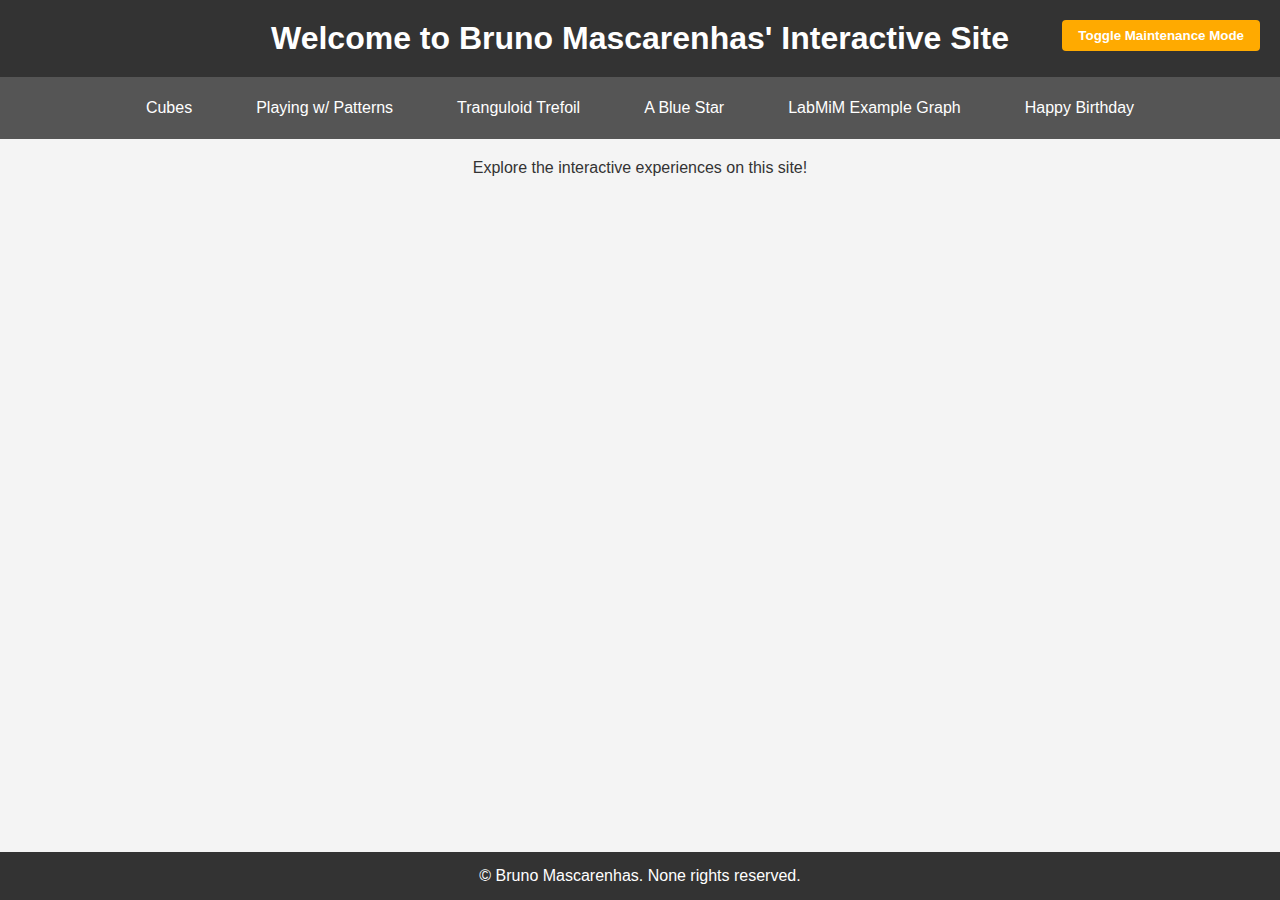
<file: index.html>
<!DOCTYPE html>
<html lang="en">

<head>
	<meta charset="UTF-8">
	<title>Bruno Mascarenhas</title>
	<link rel="icon" href="https://cdn.jsdelivr.net/npm/bootstrap-icons@1.10.3/icons/star-fill.svg" type="image/svg+xml">
	<link rel="stylesheet" href="styles.css">
	<script type="module" src="./resources/maintenance.js" defer></script>
</head>

<body>
	<header id="headerContent">
		<h1>Welcome to Bruno Mascarenhas' Interactive Site</h1>
		<button id="toggleMaintenance">Toggle Maintenance Mode</button>
	</header>

	<nav id="navContent">
		<ul>
			<li><a href="./atvs/Cubes/index.html">Cubes</a></li>
			<li><a href="./atvs/Atv0/index.html">Playing w/ Patterns</a></li>
			<li><a href="./atvs/Atv1/index.html">Tranguloid Trefoil</a></li>
			<li><a href="./atvs/bluestar/index.html">A Blue Star</a></li>
			<li><a href="./labmim/index.html">LabMiM Example Graph</a></li>
			<li><a href="./birthday/index.html">Happy Birthday</a></li>
		</ul>
	</nav>

	<main>
		<div id="content">
			<p>Explore the interactive experiences on this site!</p>
		</div>

		<div id="maintenance" class="hidden">
			<img id="ayaya" src="./resources/ayaya.gif" alt="Under Maintenance!" />
		</div>
	</main>

	<footer id="footerContent">
		<p>&copy; Bruno Mascarenhas. None rights reserved.</p>
	</footer>
</body>

</html>
</file>
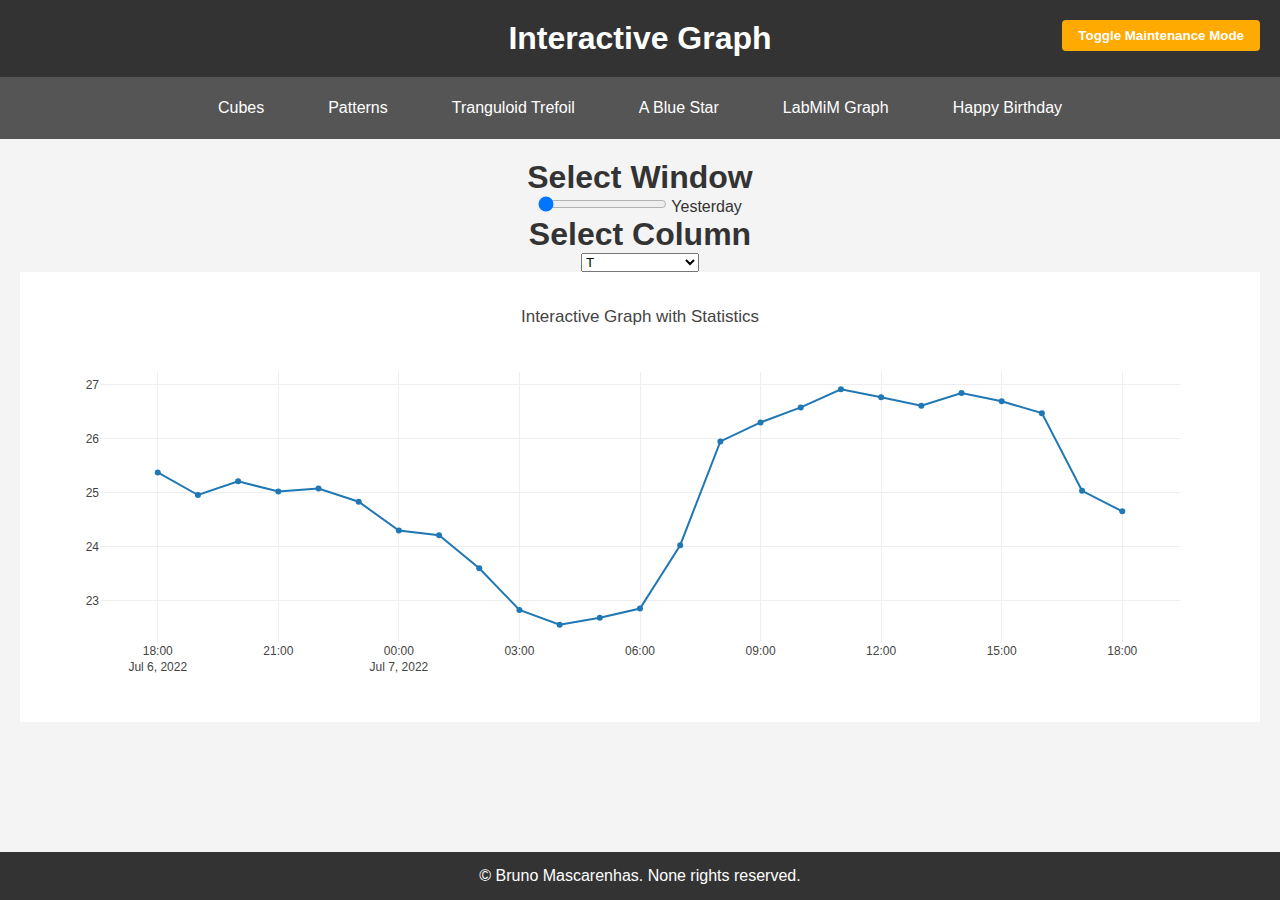
<file: labmim/index.html>
<!DOCTYPE html>
<html lang="en">

<head>
    <meta charset="UTF-8">
    <title>Interactive Graph</title>
    <link rel="icon" href="https://cdn.jsdelivr.net/npm/bootstrap-icons@1.10.3/icons/star-fill.svg" type="image/svg+xml">
    <link rel="stylesheet" href="../styles.css">
    <script type="module" src="../resources/maintenance.js" defer></script>
    <script src="https://cdn.plot.ly/plotly-2.25.1.min.js"></script>
</head>

<body>
    <header id="headerContent">
        <h1>Interactive Graph</h1>
        <button id="toggleMaintenance">Toggle Maintenance Mode</button>
    </header>

    <nav id="navContent">
        <ul>
            <li><a href="../atvs/Cubes/index.html">Cubes</a></li>
            <li><a href="../atvs/Atv0/index.html">Patterns</a></li>
            <li><a href="../atvs/Atv1/index.html">Tranguloid Trefoil</a></li>
            <li><a href="../atvs/bluestar/index.html">A Blue Star</a></li>
            <li><a href="index.html">LabMiM Graph</a></li>
            <li><a href="../birthday/index.html">Happy Birthday</a></li>
        </ul>
    </nav>

    <main>
        <div id="content">
            <section>
                <h1>Select Window</h1>
                <input type="range" id="windowSlider" min="1" max="360" value="1">
                <span id="windowOutput">Day</span>
            </section>

            <section>
                <h1>Select Column</h1>
                <select id="columnSelector">
                </select>
            </section>

            <section>
                <div id="graph"></div>
            </section>
        </div>

        <div id="maintenance" class="hidden">
            <img id="ayaya" src="../resources/ayaya.gif" alt="Under Maintenance!" />
        </div>
    </main>

    <footer id="footerContent">
        <p>&copy; Bruno Mascarenhas. None rights reserved.</p>
    </footer>

    <script>
        let data = null;
        fetch('../resources/labmim_example.json')
            .then(response => response.json())
            .then(json => {
                data = json;
                populateColumnSelector();
                updateGraph();
            });

        function filterData(daysAgo) {
            let startDate = new Date(2022, 0, 1); // January 1, 2022
            let endDate = new Date(2022, 6, 7, 18); // July 7, 2022 18:00
            let currentDate = new Date(endDate.getTime() - daysAgo * 24 * 60 * 60 * 1000);
            if (currentDate < startDate) currentDate = startDate;
            return data.filter(item => {
                let itemDate = new Date(item.year, item.month - 1, item.day, item.hour);
                return itemDate >= currentDate && itemDate <= endDate;
            });
        }

        function updateGraph() {
            const windowSlider = document.getElementById('windowSlider');
            const sliderValue = parseInt(windowSlider.value);
            const windowOutput = document.getElementById('windowOutput');
            const windowLabel = (sliderValue === 0) ? 'Day' :
                (sliderValue === 1) ? 'Yesterday' :
                    sliderValue + ' days ago';
            windowOutput.textContent = windowLabel;

            const columnSelector = document.getElementById('columnSelector');
            const selectedColumn = columnSelector.value;
            const filteredData = filterData(sliderValue);
            const dates = filteredData.map(item => new Date(item.year, item.month - 1, item.day, item.hour));
            const values = filteredData.map(item => item[selectedColumn]);

            const trace = {
                x: dates,
                y: values,
                type: 'scatter',
                mode: 'lines+markers'
            };

            const layout = { title: 'Interactive Graph with Statistics' };
            Plotly.newPlot('graph', [trace], layout);
        }

        function populateColumnSelector() {
            const columnSelector = document.getElementById('columnSelector');
            columnSelector.innerHTML = '';
            // Extract keys from the first data object; adjust slice as needed.
            const keys = Object.keys(data[0]).slice(4, -10);
            keys.forEach(column => {
                const option = document.createElement('option');
                option.value = column;
                option.textContent = column;
                columnSelector.appendChild(option);
            });
        }

        document.getElementById('windowSlider').addEventListener('input', updateGraph);
        document.getElementById('columnSelector').addEventListener('change', updateGraph);
    </script>
</body>

</html>
</file>
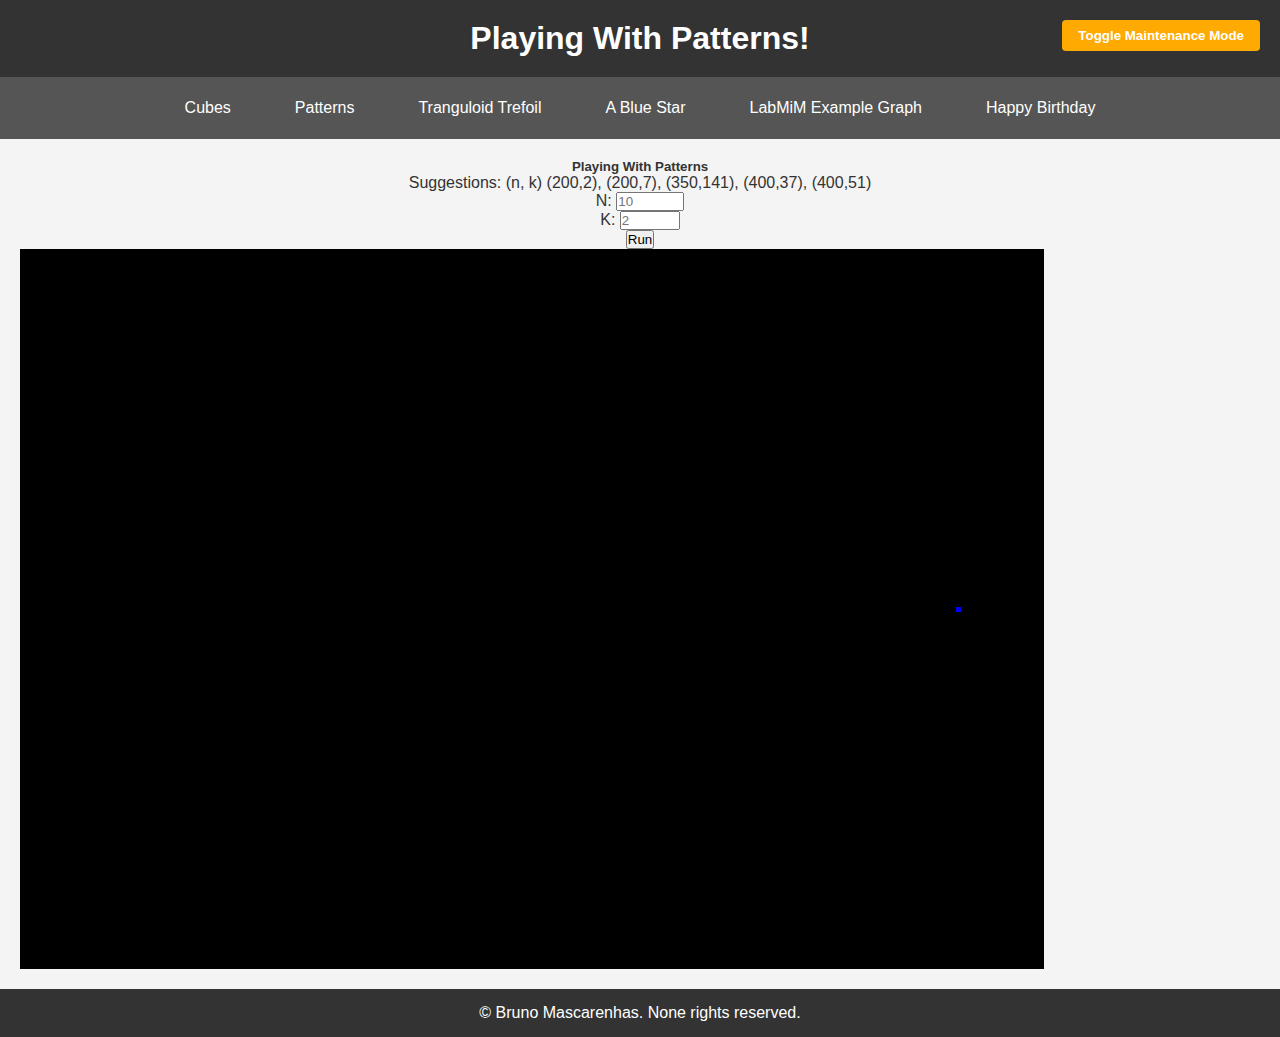
<file: atvs/Atv0/index.html>
<!DOCTYPE html>
<html lang="en">

<head>
	<meta charset="UTF-8">
	<title>Patterns!</title>
	<link rel="icon" href="https://cdn.jsdelivr.net/npm/bootstrap-icons@1.10.3/icons/star-fill.svg" type="image/svg+xml">
	<link rel="stylesheet" href="../../styles.css">
	<script type="module" src="../../resources/maintenance.js" defer></script>
	<script type="module" src="atv0.js"></script>
</head>

<body>
	<header id="headerContent">
		<h1>Playing With Patterns!</h1>
		<button id="toggleMaintenance">Toggle Maintenance Mode</button>
	</header>

	<nav id="navContent">
		<ul>
			<li><a href="../Cubes/index.html">Cubes</a></li>
			<li><a href="index.html">Patterns</a></li>
			<li><a href="../Atv1/index.html">Tranguloid Trefoil</a></li>
			<li><a href="../bluestar/index.html">A Blue Star</a></li>
			<li><a href="../../labmim/index.html">LabMiM Example Graph</a></li>
			<li><a href="../../birthday/index.html">Happy Birthday</a></li>
		</ul>
	</nav>

	<main>
		<div id="content">
			<h5>Playing With Patterns</h5>
			<p>Suggestions: (n, k) (200,2), (200,7), (350,141), (400,37), (400,51)</p>
			<div class="input-group">
				<label for="n-val">N:</label>
				<input type="number" id="n-val" name="n" min="8" max="1024" placeholder="10">
			</div>
			<div class="input-group">
				<label for="k-val">K:</label>
				<input type="number" id="k-val" name="k" min="2" max="200" placeholder="2">
			</div>
			<button id="submit">Run</button>
			<div id="WebGL-output"></div>
		</div>

		<div id="maintenance" class="hidden">
			<img id="ayaya" src="../../resources/ayaya.gif" alt="Under Maintenance!" />
		</div>
	</main>

	<footer id="footerContent">
		<p>&copy; Bruno Mascarenhas. None rights reserved.</p>
	</footer>
</body>

</html>
</file>
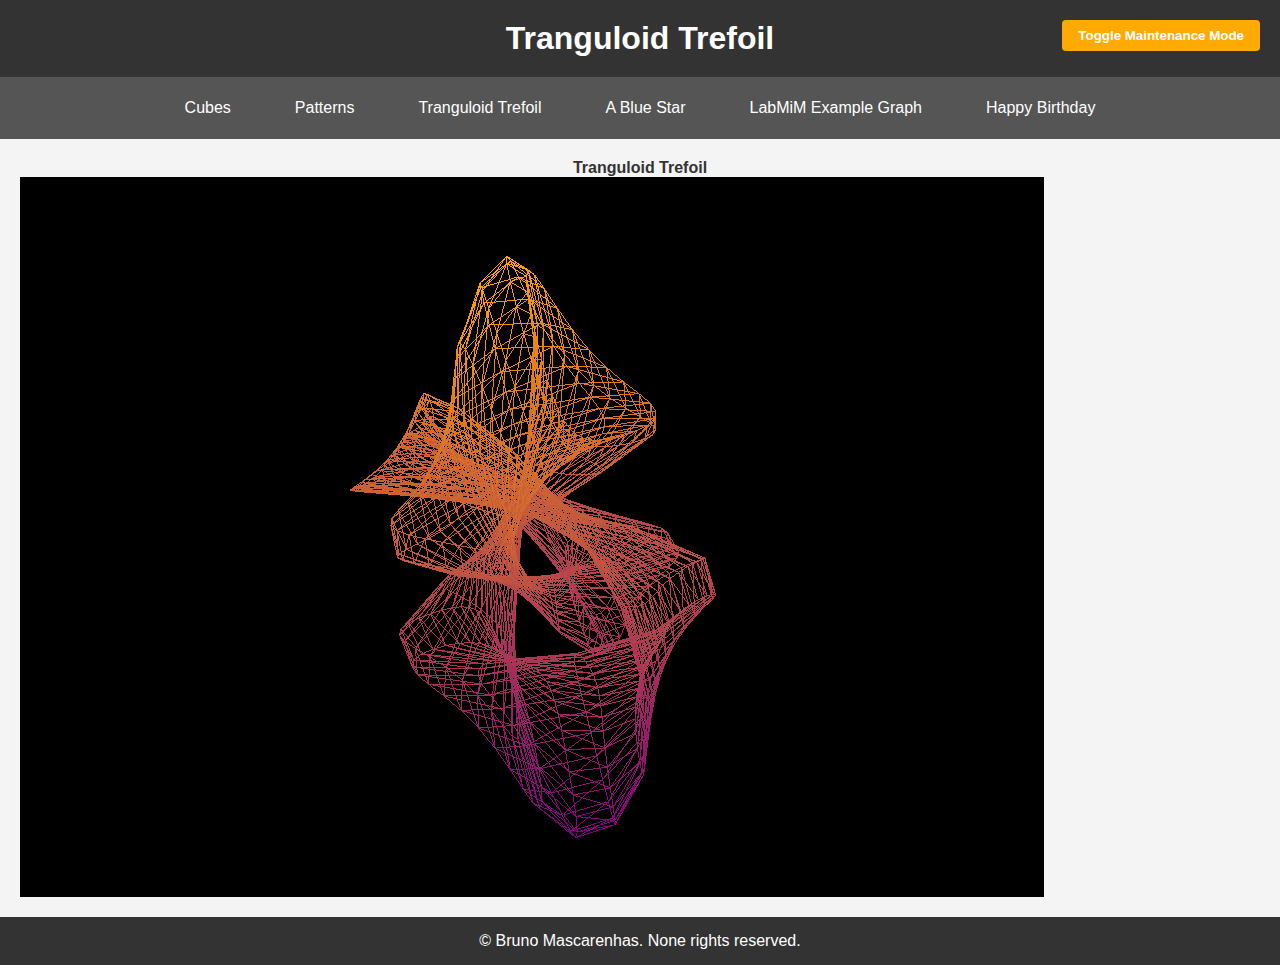
<file: atvs/Atv1/index.html>
<!DOCTYPE html>
<html lang="en">

<head>
	<meta charset="UTF-8">
	<title>Tranguloid Trefoil</title>
	<link rel="icon" href="https://cdn.jsdelivr.net/npm/bootstrap-icons@1.10.3/icons/star-fill.svg" type="image/svg+xml">
	<link rel="stylesheet" href="../../styles.css">
	<script type="module" src="../../resources/maintenance.js" defer></script>
	<script type="module" src="atv1.js"></script>
</head>

<body>
	<header id="headerContent">
		<h1>Tranguloid Trefoil</h1>
		<button id="toggleMaintenance">Toggle Maintenance Mode</button>
	</header>

	<nav id="navContent">
		<ul>
			<li><a href="../Cubes/index.html">Cubes</a></li>
			<li><a href="../Atv0/index.html">Patterns</a></li>
			<li><a href="index.html">Tranguloid Trefoil</a></li>
			<li><a href="../bluestar/index.html">A Blue Star</a></li>
			<li><a href="../../labmim/index.html">LabMiM Example Graph</a></li>
			<li><a href="../../birthday/index.html">Happy Birthday</a></li>
		</ul>
	</nav>

	<main>
		<div id="content">
			<h4>Tranguloid Trefoil</h4>
			<div id="WebGL-output"></div>
		</div>

		<div id="maintenance" class="hidden">
			<img id="ayaya" src="../../resources/ayaya.gif" alt="Under Maintenance!" />
		</div>
	</main>

	<footer id="footerContent">
		<p>&copy; Bruno Mascarenhas. None rights reserved.</p>
	</footer>
</body>

</html>
</file>
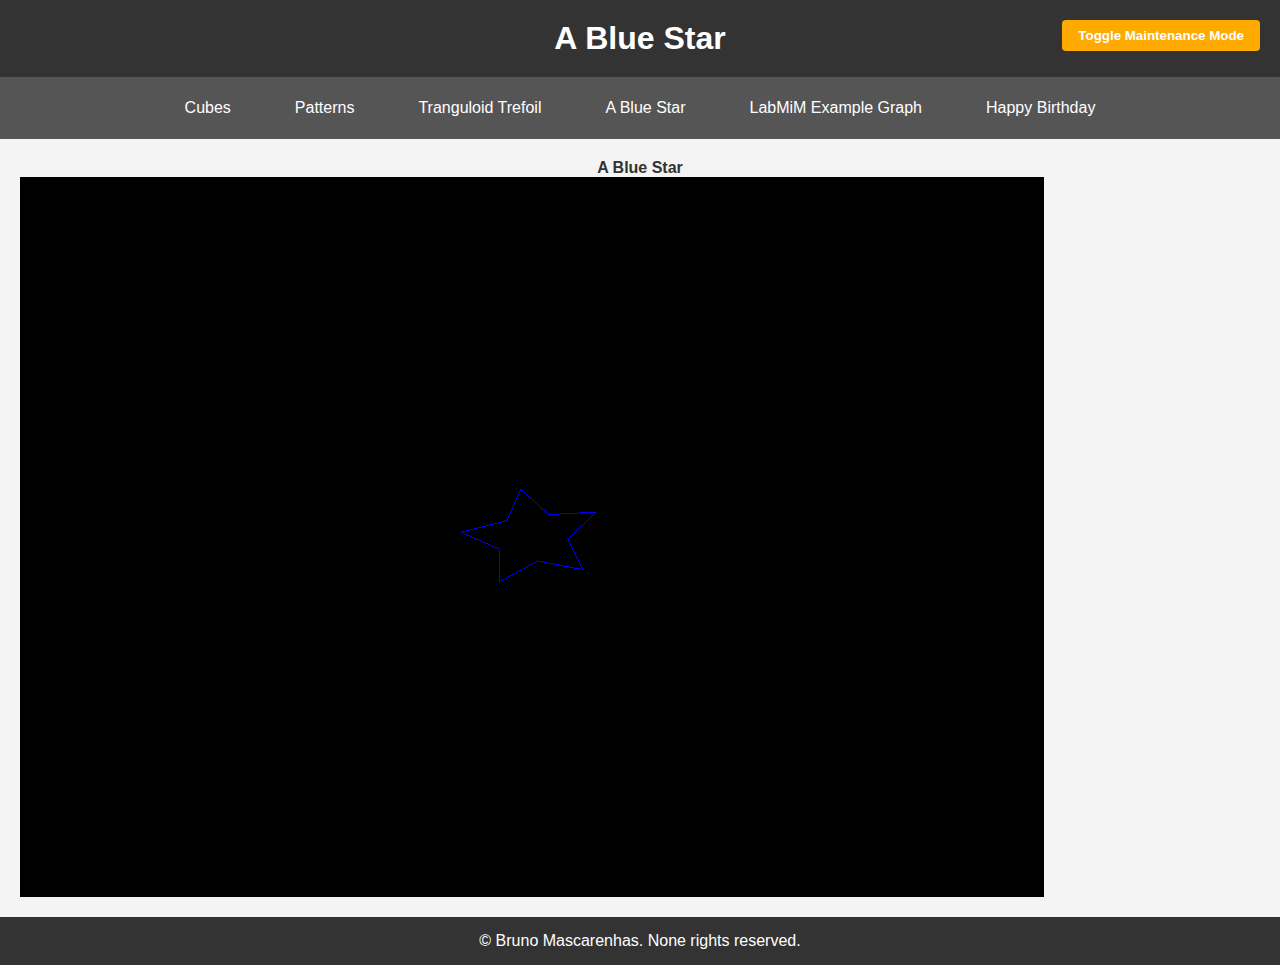
<file: atvs/bluestar/index.html>
<!DOCTYPE html>
<html lang="en">

<head>
	<meta charset="UTF-8">
	<title>A Blue Star</title>
	<link rel="icon" href="https://cdn.jsdelivr.net/npm/bootstrap-icons@1.10.3/icons/star-fill.svg" type="image/svg+xml">
	<link rel="stylesheet" href="../../styles.css">
	<script type="module" src="../../resources/maintenance.js" defer></script>
	<script type="module" src="bluestar.js"></script>
</head>

<body>
	<header id="headerContent">
		<h1>A Blue Star</h1>
		<button id="toggleMaintenance">Toggle Maintenance Mode</button>
	</header>

	<nav id="navContent">
		<ul>
			<li><a href="../Cubes/index.html">Cubes</a></li>
			<li><a href="../Atv0/index.html">Patterns</a></li>
			<li><a href="../Atv1/index.html">Tranguloid Trefoil</a></li>
			<li><a href="index.html">A Blue Star</a></li>
			<li><a href="../../labmim/index.html">LabMiM Example Graph</a></li>
			<li><a href="../../birthday/index.html">Happy Birthday</a></li>
		</ul>
	</nav>

	<main>
		<div id="content">
			<h4>A Blue Star</h4>
			<div id="WebGL-output"></div>
		</div>

		<div id="maintenance" class="hidden">
			<img id="ayaya" src="../../resources/ayaya.gif" alt="Under Maintenance!" />
		</div>
	</main>

	<footer id="footerContent">
		<p>&copy; Bruno Mascarenhas. None rights reserved.</p>
	</footer>
</body>

</html>
</file>
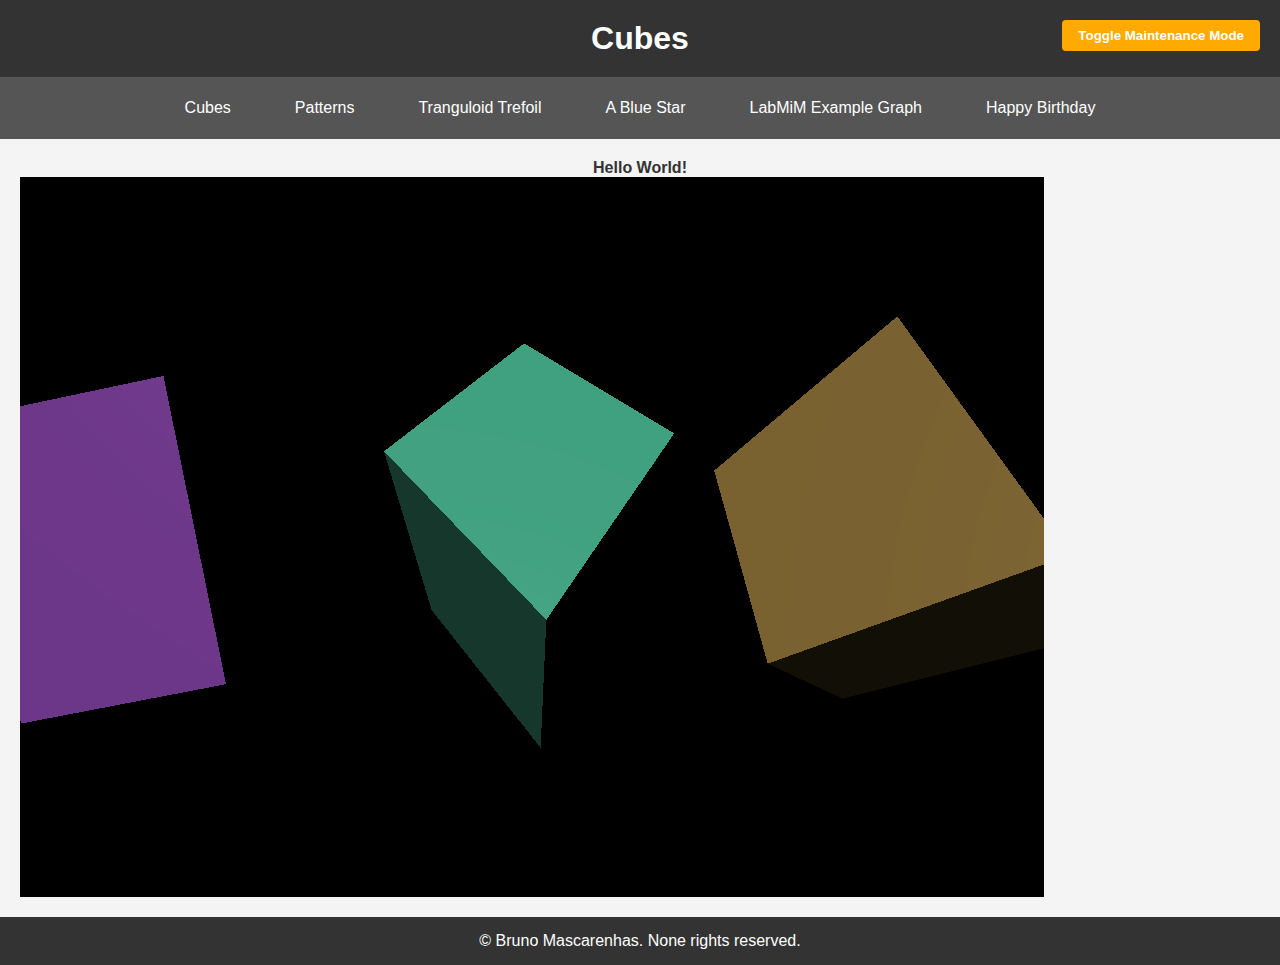
<file: atvs/Cubes/index.html>
<!DOCTYPE html>
<html lang="en">

<head>
	<meta charset="UTF-8">
	<title>Cubes</title>
	<link rel="icon" href="https://cdn.jsdelivr.net/npm/bootstrap-icons@1.10.3/icons/star-fill.svg" type="image/svg+xml">
	<link rel="stylesheet" href="../../styles.css">
	<script type="module" src="../../resources/maintenance.js" defer></script>
	<script type="module" src="cubes.js"></script>
</head>

<body>
	<header id="headerContent">
		<h1>Cubes</h1>
		<button id="toggleMaintenance">Toggle Maintenance Mode</button>
	</header>

	<nav id="navContent">
		<ul>
			<li><a href="index.html">Cubes</a></li>
			<li><a href="../Atv0/index.html">Patterns</a></li>
			<li><a href="../Atv1/index.html">Tranguloid Trefoil</a></li>
			<li><a href="../bluestar/index.html">A Blue Star</a></li>
			<li><a href="../../labmim/index.html">LabMiM Example Graph</a></li>
			<li><a href="../../birthday/index.html">Happy Birthday</a></li>
		</ul>
	</nav>

	<main>
		<div id="content">
			<h4>Hello World!</h4>
			<div id="WebGL-output"></div>
		</div>

		<div id="maintenance" class="hidden">
			<img id="ayaya" src="../../resources/ayaya.gif" alt="Under Maintenance!" />
		</div>
	</main>

	<footer id="footerContent">
		<p>&copy; Bruno Mascarenhas. None rights reserved.</p>
	</footer>
</body>

</html>
</file>
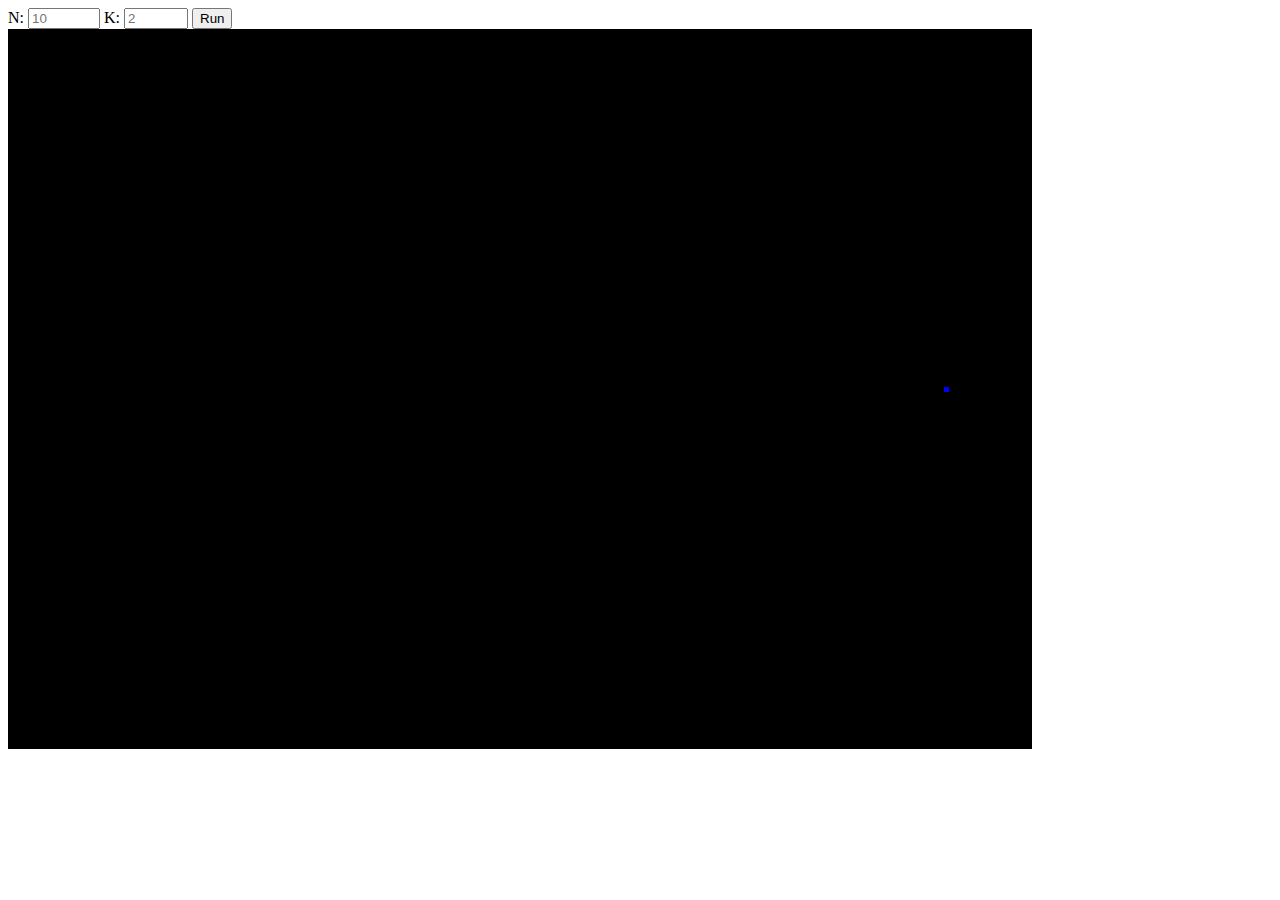
<file: tindex.html>
<html>
	<meta http-equiv="content-type" content="text/html; charset=UTF-8">
	
	<head>
		<title>Computação Gráfica</title>
		<script type=module src="test0.js"></script>
		<link rel="icon" href="data:;base64,iVBORw0KGgo=">
	</head>
	
	<body>
		<label for="n">N:</label>
		<input type="number" name="n" id="n-val" min="8" max="1024" placeholder="10">
		<label for="k">K:</label>
		<input type="number" name="k" min="2" max="200" id="k-val" placeholder="2">
		<button id="submit">Run</button>
		<br/>
		<div id="WebGL-output" ></div>
		<br/>
	</body>
</html>
</file>
<file: styles.css>
/* Reset */
* {
  margin: 0;
  padding: 0;
  box-sizing: border-box;
}

/* Utility class for hiding elements */
.hidden {
  display: none;
}

/* Body styling */
body {
  font-family: Arial, sans-serif;
  background: #f4f4f4;
  color: #333;
  display: flex;
  flex-direction: column;
  min-height: 100vh;
}

/* Header styling */
header {
  background: #333;
  color: #fff;
  padding: 20px;
  text-align: center;
  position: relative;
}

/* Maintenance toggle button */
header button {
  position: absolute;
  top: 20px;
  right: 20px;
  padding: 8px 16px;
  border: none;
  background: #ffaa00;
  color: #fff;
  font-weight: bold;
  cursor: pointer;
  border-radius: 4px;
  transition: background 0.3s ease;
}

header button:hover {
  background: #e69900;
}

/* Navigation styling */
nav {
  background: #555;
}

nav ul {
  display: flex;
  justify-content: center;
  flex-wrap: wrap;
  list-style: none;
}

nav ul li {
  margin: 10px;
}

nav ul li a {
  display: inline-block;
  padding: 10px 20px;
  color: #fff;
  text-decoration: none;
  border: 2px solid transparent;
  transition: all 0.3s ease;
}

nav ul li a:hover,
nav ul li a:focus {
  background: #333;
  border-color: #fff;
  border-radius: 5px;
}

/* Main content styling */
main {
  flex: 1;
  padding: 20px;
  text-align: center;
}

/* Footer styling */
footer {
  background: #333;
  color: #fff;
  text-align: center;
  padding: 15px;
}
</file>
